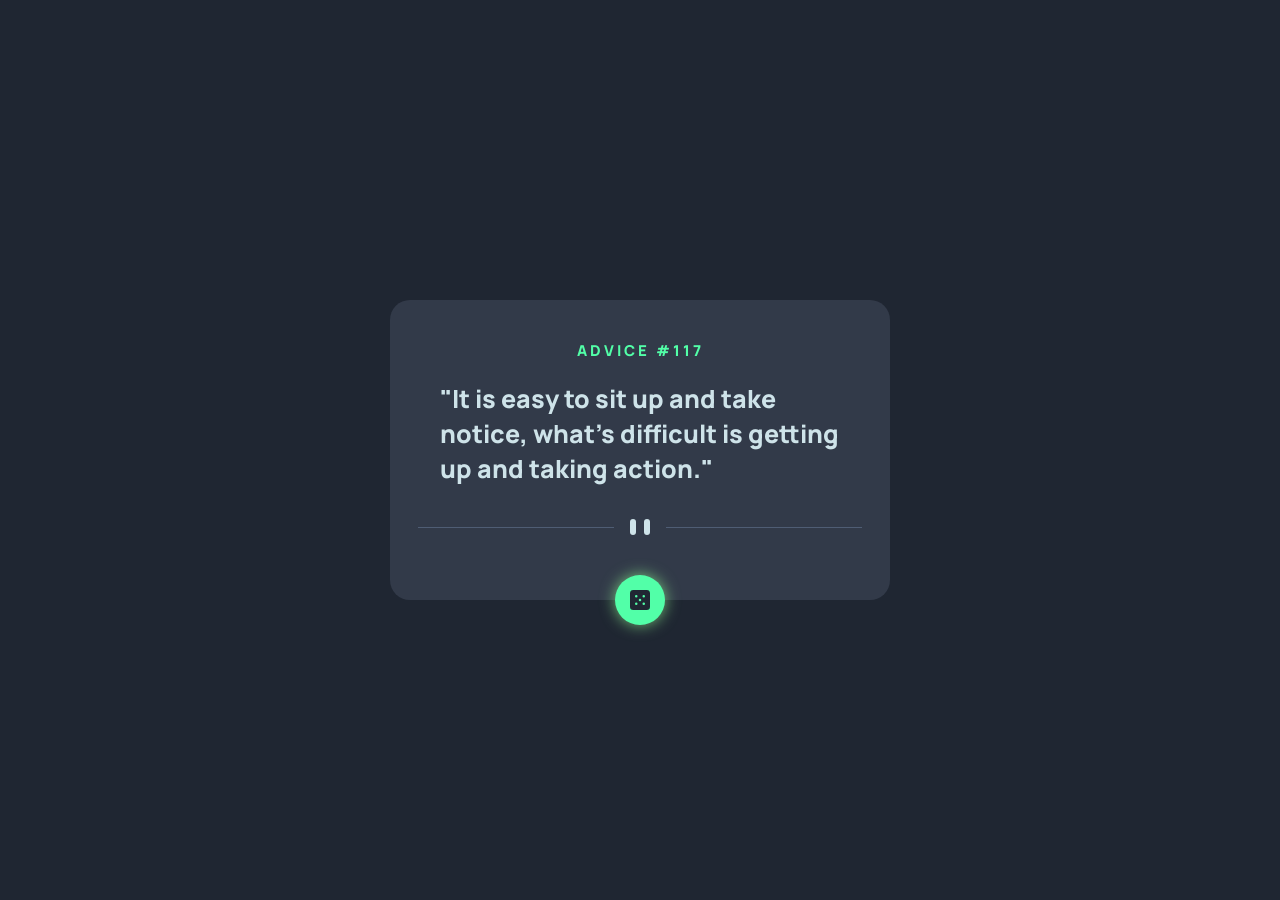
<file: index.html>
<!DOCTYPE html>
<html lang="pt-br">

<head>
    <meta charset="UTF-8">
    <meta name="viewport" content="width=device-width, initial-scale=1.0">
    <meta name="description" content="Projeto Gerador de Conselhos">
    <title>Gerador de Conselhos</title>

    <link rel="stylesheet" href="./src/css/reset.css">
    <link rel="stylesheet" href="./src/css/style.css">
    <link rel="stylesheet" href="./src/css/responsive.css">

    <link sizes="32x32" rel="shortcut icon" href="./images/favicon-32x32.png" type="image/x-icon">

    <link rel="preconnect" href="https://fonts.googleapis.com">
    <link rel="preconnect" href="https://fonts.gstatic.com" crossorigin>
    <link href="https://fonts.googleapis.com/css2?family=Manrope:wght@200..800&display=swap" rel="stylesheet">
</head>

<body>

    <main class="conteudo">
        <div class="container">

            <div class="elementos">

                <div class="secao-1">

                    <h4 id="advice-id">ADVICE #117</h4>

                    <p id="advice">"It is easy to sit up and take notice, what's difficult is getting up and taking action."</p>

                </div>

                <div class="secao-2">

                    <img class="divisor" src="./src/images/pattern-divider-desktop.svg" alt="Divisor">

                    <button id="btn" type="button"><img src="./src/images/icon-dice.svg" alt="Icone do Botão"></button>

                </div>
            </div>

        </div>
    </main>

    <script src="./src/js/index.js"></script>
</body>

</html>
</file>
<file: src/css/style.css>
html {
    font-size: 62.5%;
}

body {
    display: flex;
    justify-content: center;
    align-items: center;
    height: 100vh;
    font-family: 'Manrope', sans-serif;
    background-color: hsl(218, 23%, 16%);
}

.container {
    width: 500px;
    height: 300px;
    background-color: hsl(217, 19%, 24%);
    padding: 40px 40px;
    border-radius: 20px;
}

.secao-1 {
    display: flex;
    flex-direction: column;
    align-items: center;
    gap: 20px;
}

.secao-1 h4 {
    font-size: 1.5rem;
    color: hsl(150, 100%, 66%);
    font-weight: 800;
    letter-spacing: 3px;
}

.secao-1 p {
    height: 138px;
    font-size: 2.5rem;
    color: hsl(193, 38%, 86%);
    font-weight: 800;
    padding: 0 10px;
}

.secao-2 {
    display: flex;
    flex-direction: column;
    align-items: center;
    gap: 40px;
}

.secao-2 button {
    width: 50px;
    height: 50px;
    border-radius: 50%;
    background-color: hsl(150, 100%, 66%);
    border: none;
    cursor: pointer;
    box-shadow: 0 0 15px rgba(150, 255, 150, 0.7);
}

.secao-2 button:hover {
    box-shadow: 0 0 25px rgba(150, 255, 150, 1);
    transition: 0.4s ease-in;
}

@keyframes rotate {
    from {
        transform: rotate(0deg);
    }

    to {
        transform: rotate(360deg);
    }
}

.secao-2 button img {
    width: 20px;
    position: relative;
    left: 0.8%;
    top: 3%;
    animation-name: rotate;
    animation-duration: 5s;
    animation-iteration-count: infinite;
    animation-timing-function: linear;
}
</file>
<file: src/css/responsive.css>
@media (max-width: 480px) {
    .container {
        width: 400px;
        height: 300px;
    }

    .secao-1 h4 {
        font-size: 1rem;
    }

    .secao-1 p {
        height: 150px;
        font-size: 2rem;
    }

    .secao-2 {
        gap: 38px;
    }

    .secao-2 .divisor {
        width: 350px;
    }

    .secao-2 button {
        width: 50px;
        height: 50px;
    }
}

@media (max-width: 395px) {
    .container {
        width: 300px;
        height: 200px;
        padding: 30px 30px;
    }

    .secao-1 h4 {
        font-size: 0.8rem;
    }


    .secao-1 p {
        height: 85px;
        font-size: 1.5rem;
    }

    .secao-2 {
        gap: 23px;
    }

    .secao-2 .divisor {
        width: 265px;
    }

    .secao-2 button {
        width: 40px;
        height: 40px;
    }

    .secao-2 button img {
        width: 15px;
    }
}
</file>
